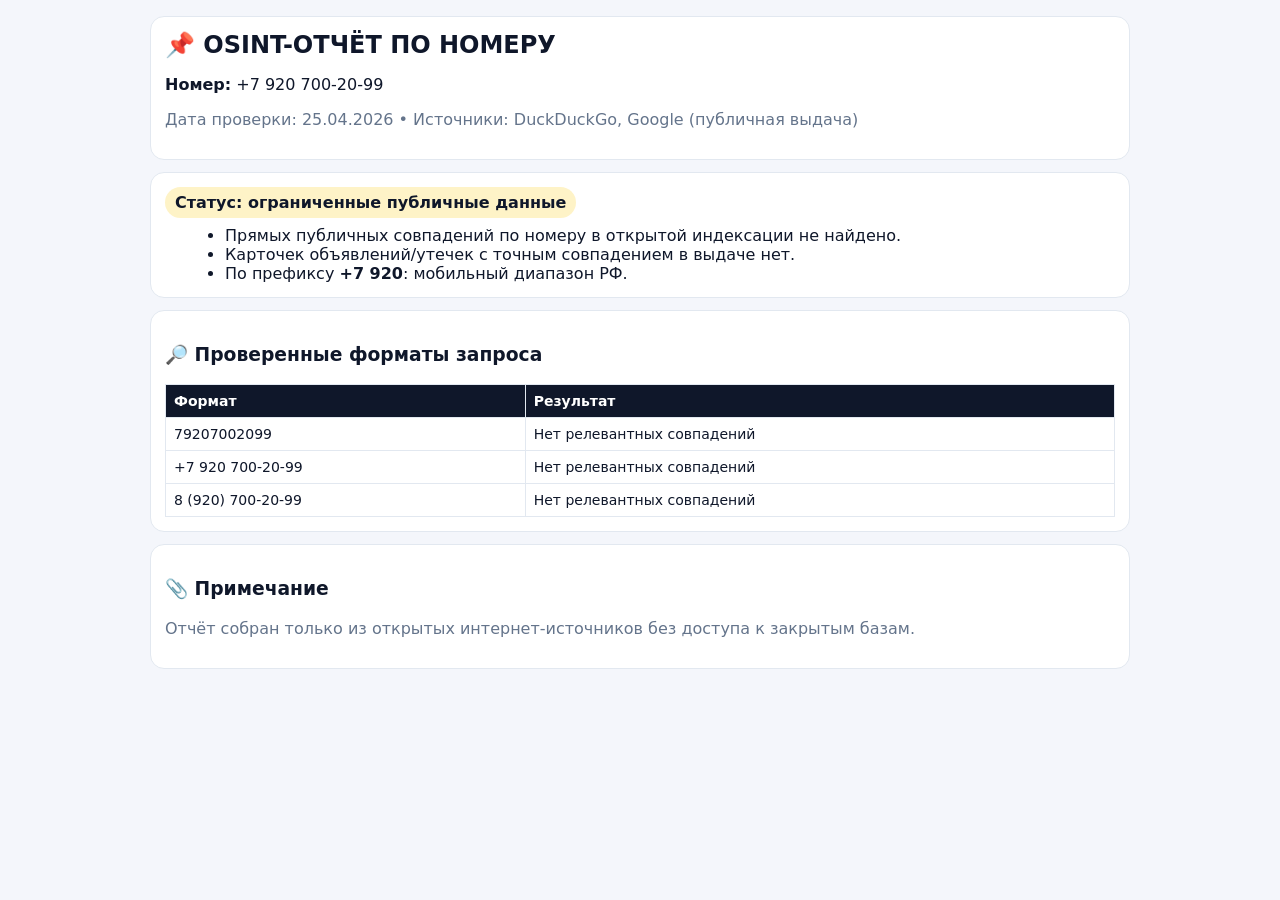
<file: osint/79207002099.html>
<!doctype html>
<html lang="ru">
<head>
  <meta charset="UTF-8" />
  <meta name="viewport" content="width=device-width, initial-scale=1.0" />
  <title>OSINT-отчёт: +7 920 700-20-99</title>
  <style>
    body{font-family:Inter,system-ui,Arial,sans-serif;background:#f4f6fb;color:#0f172a;margin:0}
    .wrap{max-width:980px;margin:0 auto;padding:16px;display:grid;gap:12px}
    .card{background:#fff;border:1px solid #e2e8f0;border-radius:14px;padding:14px}
    h1{margin:0;font-size:24px}
    .muted{color:#64748b}
    .pill{display:inline-block;padding:6px 10px;border-radius:999px;background:#eef2ff;font-weight:700}
    .ok{background:#dcfce7}.warn{background:#fef3c7}.bad{background:#fee2e2}
    ul{margin:8px 0 0 20px}
    table{width:100%;border-collapse:collapse}
    th,td{border:1px solid #e2e8f0;padding:8px;text-align:left;font-size:14px}
    th{background:#0f172a;color:#fff}
  </style>
</head>
<body>
  <div class="wrap">
    <div class="card">
      <h1>📌 OSINT-ОТЧЁТ ПО НОМЕРУ</h1>
      <p><b>Номер:</b> +7 920 700-20-99</p>
      <p class="muted">Дата проверки: 25.04.2026 • Источники: DuckDuckGo, Google (публичная выдача)</p>
    </div>

    <div class="card">
      <span class="pill warn">Статус: ограниченные публичные данные</span>
      <ul>
        <li>Прямых публичных совпадений по номеру в открытой индексации не найдено.</li>
        <li>Карточек объявлений/утечек с точным совпадением в выдаче нет.</li>
        <li>По префиксу <b>+7 920</b>: мобильный диапазон РФ.</li>
      </ul>
    </div>

    <div class="card">
      <h3>🔎 Проверенные форматы запроса</h3>
      <table>
        <tr><th>Формат</th><th>Результат</th></tr>
        <tr><td>79207002099</td><td>Нет релевантных совпадений</td></tr>
        <tr><td>+7 920 700-20-99</td><td>Нет релевантных совпадений</td></tr>
        <tr><td>8 (920) 700-20-99</td><td>Нет релевантных совпадений</td></tr>
      </table>
    </div>

    <div class="card">
      <h3>📎 Примечание</h3>
      <p class="muted">Отчёт собран только из открытых интернет-источников без доступа к закрытым базам.</p>
    </div>
  </div>
</body>
</html>
</file>
